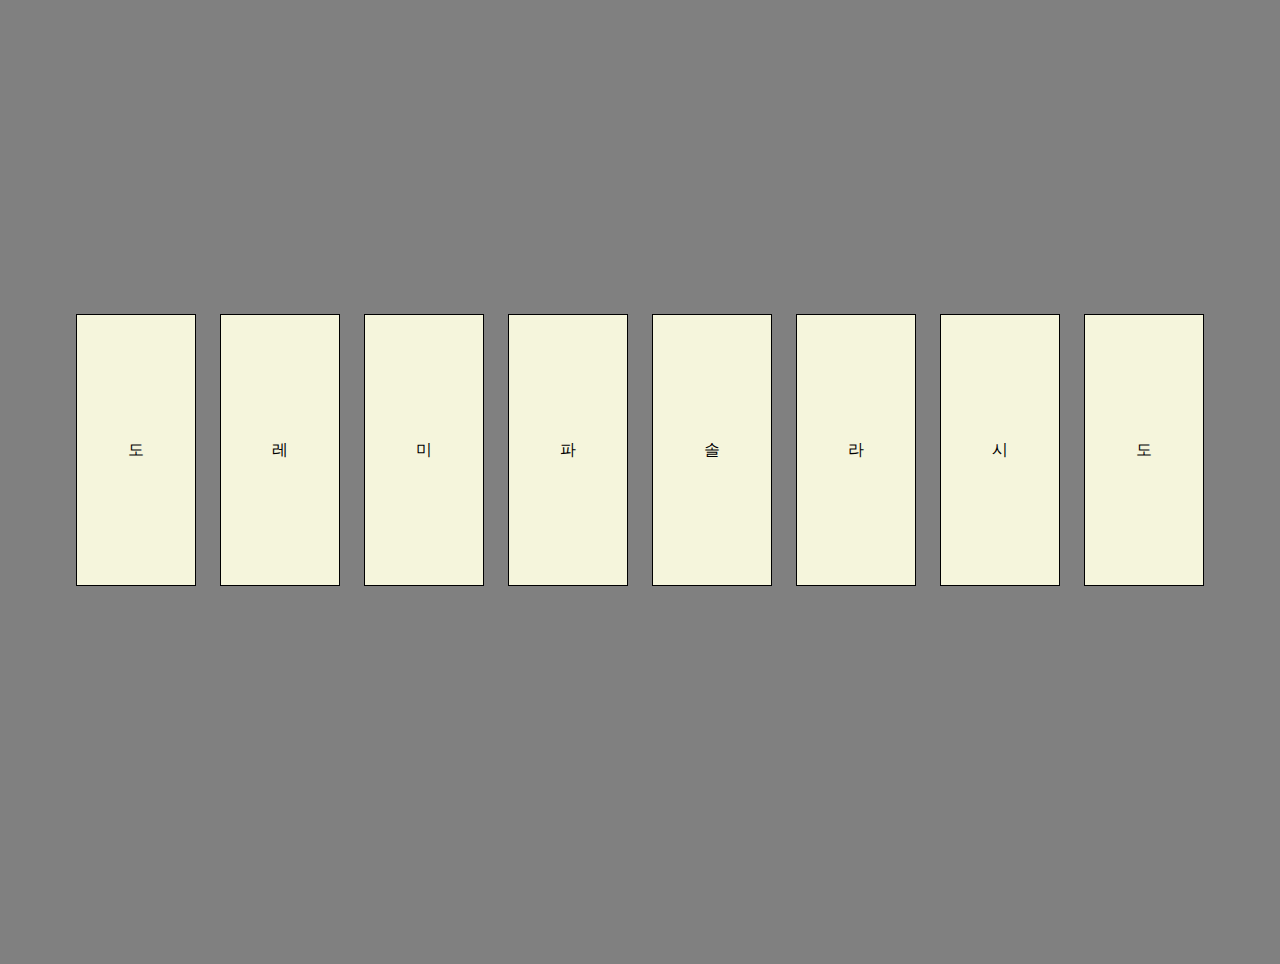
<file: day1/index.html>
<!DOCTYPE html>
<html lang="en">
<head>
    <meta charset="UTF-8">
    <meta http-equiv="X-UA-Compatible" content="IE=edge">
    <meta name="viewport" content="width=device-width, initial-scale=1.0">
    <link rel="stylesheet" href="style.css">
    <title>Piano by Gayeong</title>
</head>
<body>
    <ul>
        <li data-key="65" data-press="97" >도</li>
        <li data-key="83" data-press="115">레</li>
        <li data-key="68" data-press="100">미</li>
        <li data-key="70" data-press="102">파</li>
        <li data-key="71" data-press="103">솔</li>
        <li data-key="72" data-press="104">라</li>
        <li data-key="74" data-press="106">시</li>
        <li data-key="75" data-press="107">도</li>
    </ul>
    <audio data-key="65" data-press="97" src="sound/도.mp3"></audio>
    <audio data-key="83" data-press="115" src="sound/레.mp3"></audio>
    <audio data-key="68" data-press="100" src="sound/미.mp3"></audio>
    <audio data-key="70" data-press= "102" src="sound/파.mp3"></audio>
    <audio data-key="71" data-press="103" src="sound/솔.mp3"></audio>
    <audio data-key="72" data-press="104" src="sound/라.mp3"></audio>
    <audio data-key="74" data-press="106" src="sound/시.mp3"></audio>
    <audio data-key="75" data-press="107" src="sound/도_.mp3"></audio>
    <script src="main.js"></script>
</body>

</html>
</file>
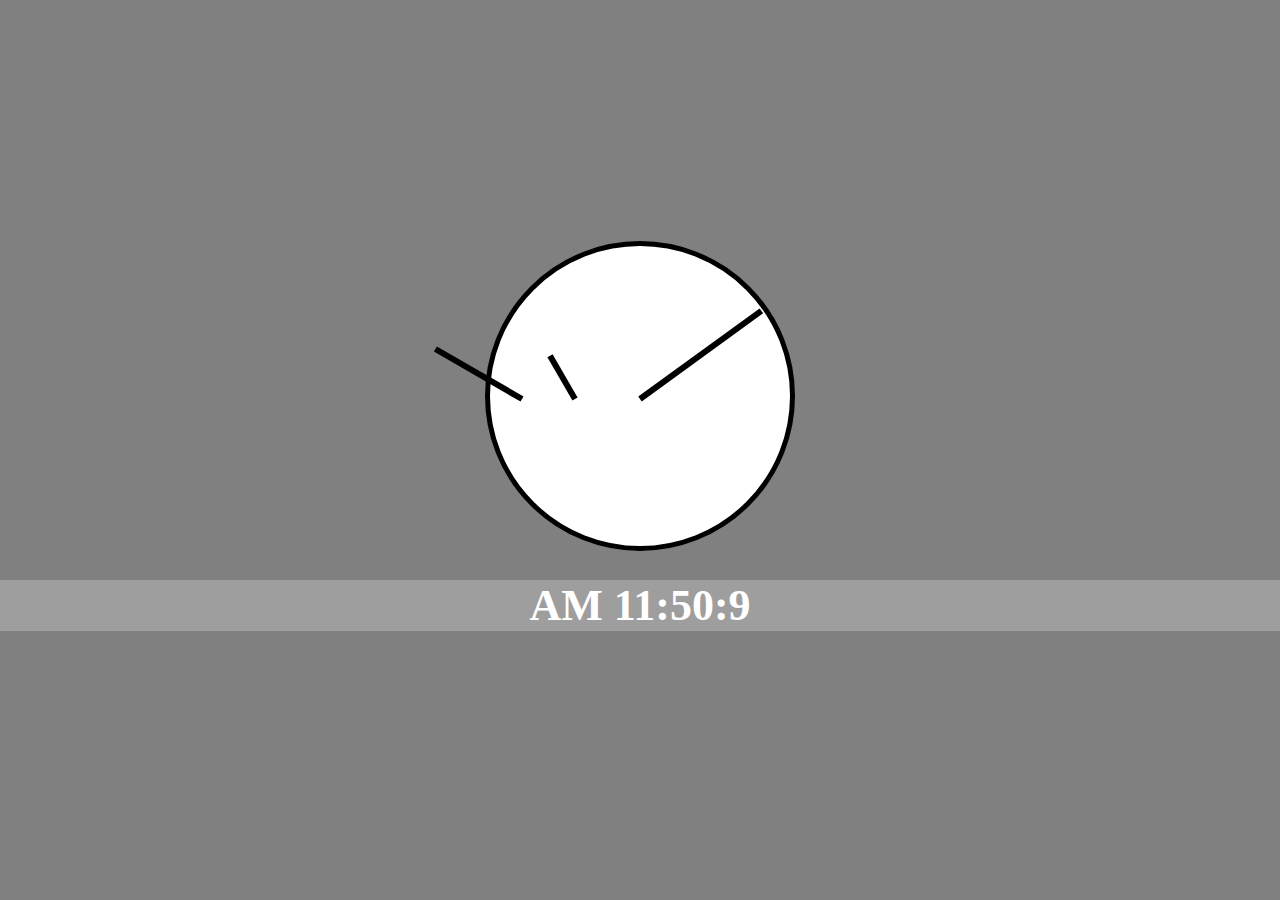
<file: day2/index.html>
<!DOCTYPE html>
<html lang="en">
<head>
    <meta charset="UTF-8">
    <meta http-equiv="X-UA-Compatible" content="IE=edge">
    <meta name="viewport" content="width=device-width, initial-scale=1.0">
    <link rel="stylesheet" href="style.css">
    <title>Document</title>
</head>
<body>
    <div class="clock">
        <div class="clock-face">
            <div class="hand hour-hand"></div>
            <div class="hand min-hand"></div>
            <div class="hand sec-hand"></div>
        </div>
        <div class="time"></div>
    </div>
    <script src="main.js"></script>
</body>
</html>
</file>
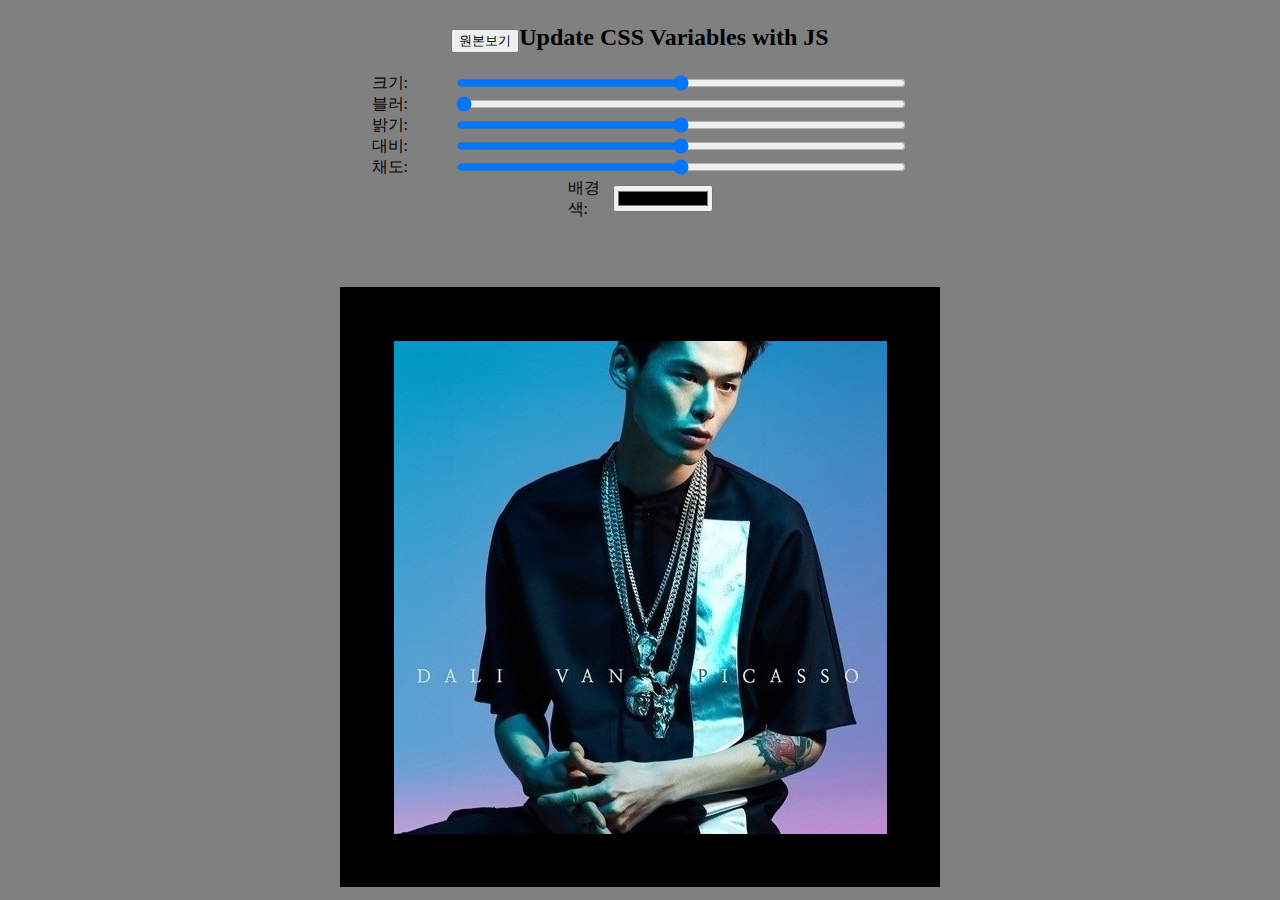
<file: day3/index.html>
<!DOCTYPE html>
<html lang="en">
<head>
    <meta charset="UTF-8">
    <meta http-equiv="X-UA-Compatible" content="IE=edge">
    <meta name="viewport" content="width=device-width, initial-scale=1.0">
    <link rel="stylesheet" href="style.css">
    <title>Document</title>
</head>
<body>
    
    <div class ="controls">
        <h2><button class="reset">원본보기</button>Update CSS Variables with JS</h2>
        
        <div class="spacing">
            <label for ="spacing">크기:</label>
            <input id="spacing" type="range"></input>
        </div>
        <div class="blur">
            <label for ="blur">블러:</label>
            <input id="blur" value="0" type="range"></input>
        </div>
        <div class="bright">
            <label for ="bright">밝기:</label>
            <input id="bright" type="range"></input>
        </div>
        <div class="contrast">
            <label for ="contrast">대비:</label>
            <input id="contrast" type="range"></input>
        </div>
        <div class="saturate">
            <label for ="saturate">채도:</label>
            <input id="saturate" type="range"></input>
        </div>
        <div class="basecolor">
            <label for ="basecolor">배경색:</label>
            <input id="basecolor" type="color"></input>
        </div>

        
    </div>
    <div class="imgbg">
        <img src="ex.jpg" alt="picutre">
    </div>
    
    <script src="main.js"></script>
</body>
</html>
</file>
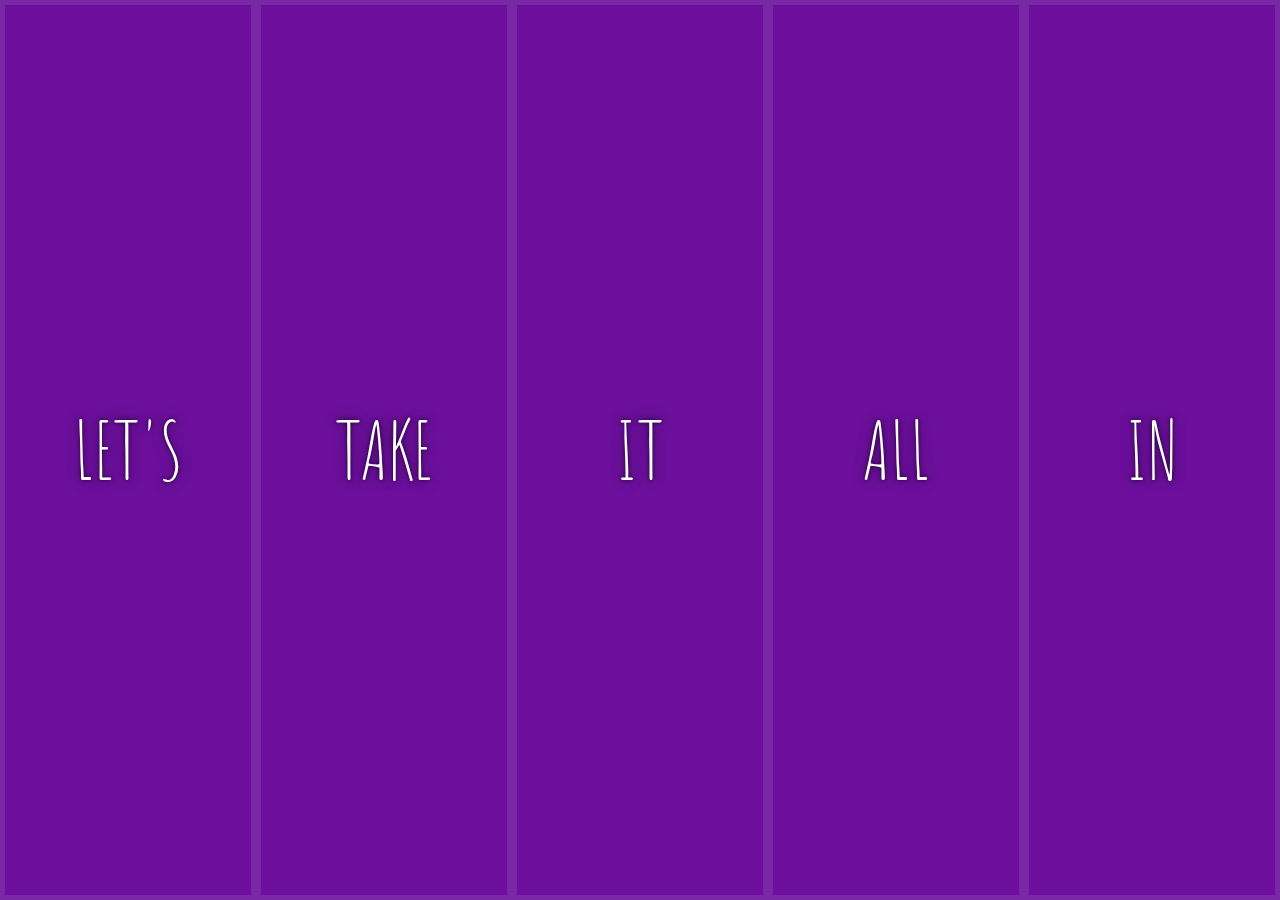
<file: day5/index.html>
<!DOCTYPE html>
<html lang="en">
<head>
  <meta charset="UTF-8">
  <title>Flex Panels 💪</title>
  <link href='https://fonts.googleapis.com/css?family=Amatic+SC' rel='stylesheet' type='text/css'>
</head>
<body>
  <style>
    html {
      box-sizing: border-box;
      background: #ffc600;
      font-family: 'helvetica neue';
      font-size: 20px;
      font-weight: 200;
    }
    
    body {
      margin: 0;
    }
    
    *, *:before, *:after {
      box-sizing: inherit;
    }

    .panels {
      min-height: 100vh;
      overflow: hidden;
      display: flex;
      justify-content: center;

    }

    .panel {
      background: #6B0F9C;
      box-shadow: inset 0 0 0 5px rgba(255,255,255,0.1);
      color: white;
      text-align: center;
      align-items: center;
      /* Safari transitionend event.propertyName === flex */
      /* Chrome + FF transitionend event.propertyName === flex-grow */
      transition:
        font-size 0.7s cubic-bezier(0.61,-0.19, 0.7,-0.11),
        flex 0.7s cubic-bezier(0.61,-0.19, 0.7,-0.11);
   
      font-size: 20px;
      background-size: cover;
      background-position: center;
      flex :1;
      display: flex;
      flex-direction: column;
      align-items: center;
      justify-content: center;
    }

    .panel1 { background-image:url(https://source.unsplash.com/gYl-UtwNg_I/1500x1500); }
    .panel2 { background-image:url(https://source.unsplash.com/rFKUFzjPYiQ/1500x1500); }
    .panel3 { background-image:url(https://images.unsplash.com/photo-1465188162913-8fb5709d6d57?ixlib=rb-0.3.5&q=80&fm=jpg&crop=faces&cs=tinysrgb&w=1500&h=1500&fit=crop&s=967e8a713a4e395260793fc8c802901d); }
    .panel4 { background-image:url(https://source.unsplash.com/ITjiVXcwVng/1500x1500); }
    .panel5 { background-image:url(https://source.unsplash.com/3MNzGlQM7qs/1500x1500); }

    /* Flex Children */
    .panel > * {
      margin: 0;
      width: 100%;
      transition: transform 0.5s;
      flex : 1 0 auto;
      display: flex;
      align-items: center;
      justify-content: center;
    }

    .panel p {
      text-transform: uppercase;
      font-family: 'Amatic SC', cursive;
      text-shadow: 0 0 4px rgba(0, 0, 0, 0.72), 0 0 14px rgba(0, 0, 0, 0.45);
      font-size: 2em;
    }
    .panel p:nth-child(1){
        transform:translateY(-100%);
    }
    .panel p:nth-child(3){
        transform:translateY(100%);
    }
    .panel.open p:nth-child(1){
        transform:translateY(0);
    }
    .panel.open p:nth-child(3){
        transform:translateY(0);
    }
    .panel p:nth-child(2) {
      font-size: 4em;
    
    }

    .panel.open {
      font-size: 40px;
      flex:9
    }

  </style>


  <div class="panels">
    <div class="panel panel1">
      <p>Hey</p>
      <p>Let's</p>
      <p>Dance</p>
    </div>
    <div class="panel panel2">
      <p>Give</p>
      <p>Take</p>
      <p>Receive</p>
    </div>
    <div class="panel panel3">
      <p>Experience</p>
      <p>It</p>
      <p>Today</p>
    </div>
    <div class="panel panel4">
      <p>Give</p>
      <p>All</p>
      <p>You can</p>
    </div>
    <div class="panel panel5">
      <p>Life</p>
      <p>In</p>
      <p>Motion</p>
    </div>
  </div>

  <script>
      const panels = document.querySelectorAll('.panel');
      function toggleOpen(){
          this.classList.toggle("open");
      }
      panels.forEach(panel => panel.addEventListener("click", toggleOpen));
 </script>



</body>
</html>
</file>
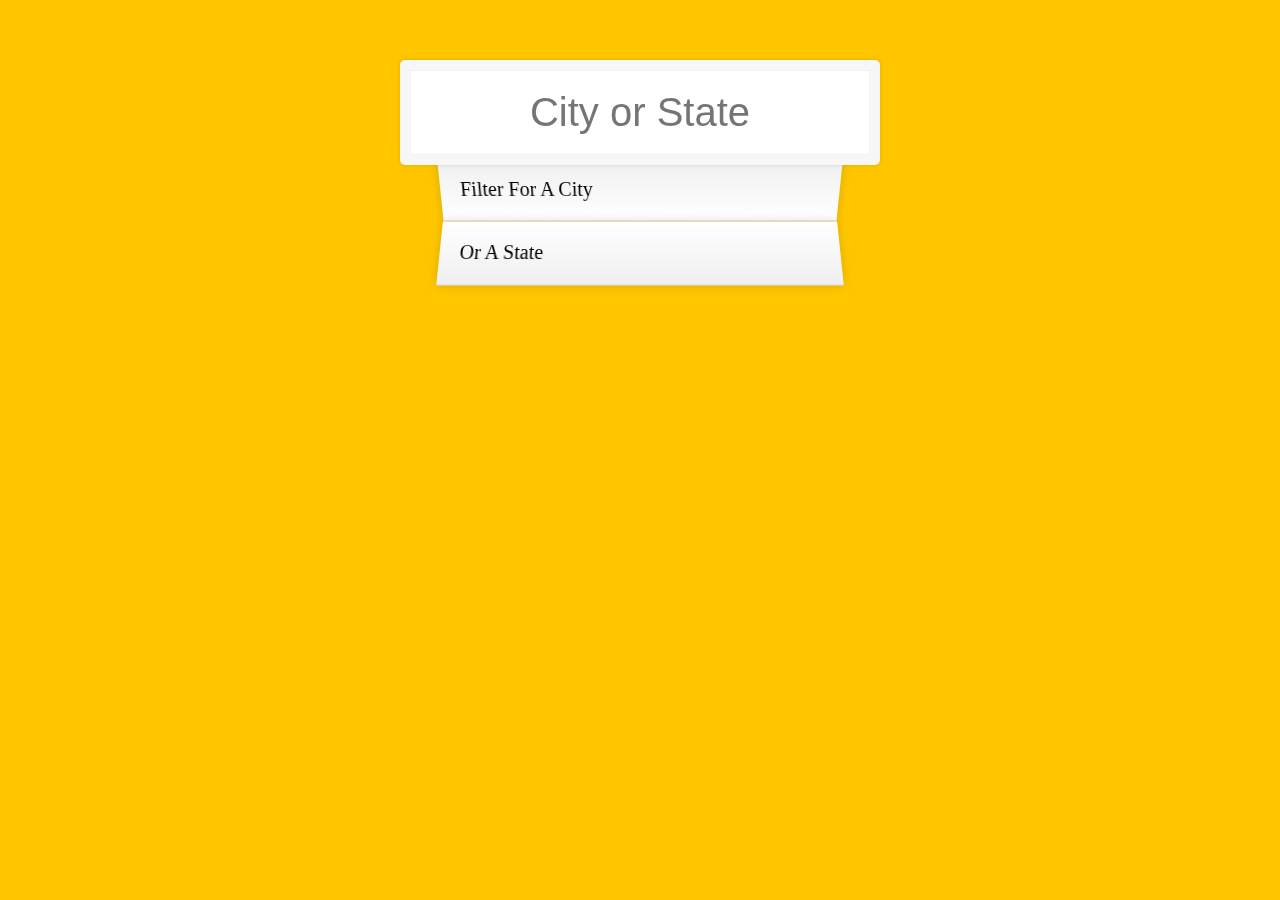
<file: day6/index.html>
<!DOCTYPE html>
<html lang="en">
<head>
  <meta charset="UTF-8">
  <title>Type Ahead 👀</title>
  <link rel="stylesheet" href="style.css">
</head>
<body>

  <form class="search-form">
    <input type="text" class="search" placeholder="City or State">
    <ul class="suggestions">
      <li>Filter for a city</li>
      <li>or a state</li>
    </ul>
  </form>
<script>
const endpoint = 'https://gist.githubusercontent.com/Miserlou/c5cd8364bf9b2420bb29/raw/2bf258763cdddd704f8ffd3ea9a3e81d25e2c6f6/cities.json';
const input = document.querySelector('.search');
const suggestion = document.querySelector('.suggestions');
let data_list = [];

function matchRegExp(word, data){
    return data.filter(dat => {
        const regexp = new RegExp(word, 'gi');
        return dat.city.match(regexp) || dat.state.match(regexp)    
    })
}

const doFinding = (e) => {
    console.log(e.target.value)
    const matchArray = matchRegExp(e.target.value, data_list);
    const html = matchArray.map(matchItem => {
        const regex = new RegExp(e.target.value,'gi');
        const cityName = matchItem.city.replace(regex, `<span class="hl">${e.target.value}</span>`);
        const stateName = matchItem.state.replace(regex, `<span class="hl">${e.target.value}</span>`)
        return `
            <li>
                <span>${cityName}, ${stateName}</span>    
            </li>
        `;
    }).join('');
    console.log(html);
    suggestion.innerHTML = html;
}



async function getCity(){
    const response = await fetch(endpoint);
    const data = await response.json()
    data_list = [...data];
;}

input.addEventListener('keyup',doFinding)



getCity();
</script>
</body>
</html>
</file>
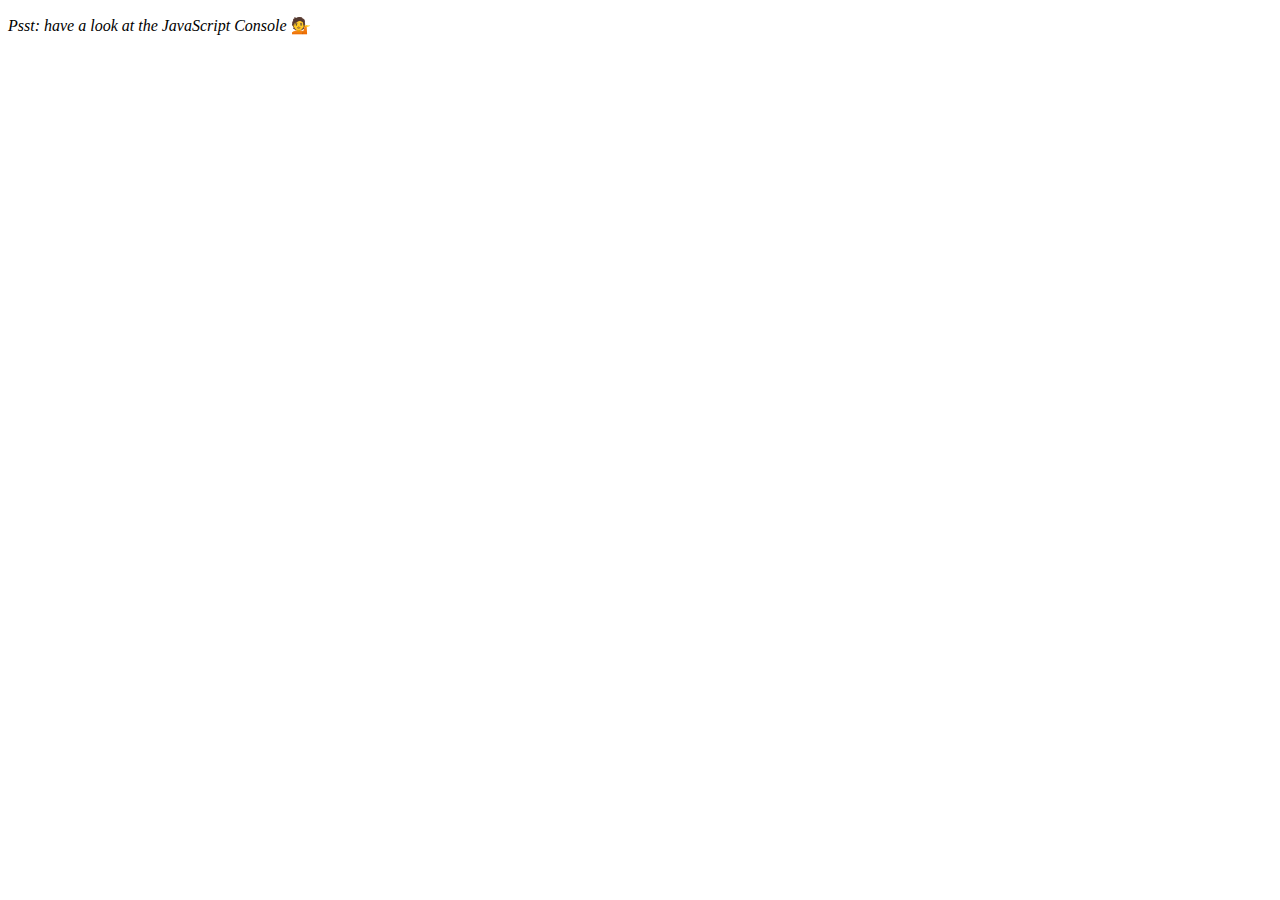
<file: day7/index.html>
<!DOCTYPE html>
<html lang="en">
<head>
  <meta charset="UTF-8">
  <title>Array Cardio 💪💪</title>
</head>
<body>
  <p><em>Psst: have a look at the JavaScript Console</em> 💁</p>
  <script>
    // ## Array Cardio Day 2

    const people = [
      { name: 'Wes', year: 1988 },
      { name: 'Kait', year: 1986 },
      { name: 'Irv', year: 1970 },
      { name: 'Lux', year: 2015 }
    ];

    const comments = [
      { text: 'Love this!', id: 523423 },
      { text: 'Super good', id: 823423 },
      { text: 'You are the best', id: 2039842 },
      { text: 'Ramen is my fav food ever', id: 123523 },
      { text: 'Nice Nice Nice!', id: 542328 }
    ];

    // Some and Every Checks
    // Array.prototype.some() // is at least one person 19 or older?
    // const isAdult = people.some(person =>{
    //     const curryear = (new Date()).getFullYear();
    //     return curryear - person.year >=19;
    // })
    // console.log(isAdult);
    // Array.prototype.every() // is everyone 19 or older?
    // const isAdult = people.every(person =>{
    //     const curryear = (new Date()).getFullYear();
    //     return curryear - person.year >=19;
    // })
    // console.log(isAdult);

    // Array.prototype.find()
    // Find is like filter, but instead returns just the one you are looking for
    // find the comment with the ID of 823423

    // const comment = comments.find(comment => comment.id === 823423);
    // console.log(comment)

    // Array.prototype.findIndex()
    // Find the comment with this ID
    // delete the comment with the ID of 823423

    const index = comments.findIndex(comment => comment.id === 823423);
    console.log(index)
    const newComment = [
        ...comments.slice(0,index),
        ...comments.slice(index+1)
    ]
    console.table(newComment)



  </script>
</body>
</html>
</file>
<file: day1/style.css>
html {
    width: 100%;
    height: 100vh;
    margin: 0;
    padding: 0;
}
body {
    width: 100%;
    height: 100vh;
    margin: 0;
    padding: 0;
    display: flex;
    justify-content: center;
    align-items: center;
    background-color:gray;
}

ul{
    display: flex;
    flex-direction:row;
    width: 100%;
    height: 100%;
    justify-content: center;
    align-items: center;
    margin: 0;
    padding: 5%;
}
li{
    transition: all .12s;
    list-style: none;
    display: flex;
    margin: 1%;
    width: 30%;
    height: 30%;
    align-items: center;
    justify-content: center;
    background-color: beige;
    border:1px solid black;
}
.play{
    color: #ffc600;
    border-color: #ffc600;
    transform: scale(1.1);
    box-shadow: 0 0 10px #ffc600;
}
</file>
<file: day2/style.css>
html {
    width: 100%;
    height: 100vh;
    margin: 0;
    padding: 0;
}
body {
    width: 100%;
    height: 100vh;
    margin: 0;
    padding: 0;
    display: flex;
    justify-content: center;
    align-items: center;
    background-color:gray;
}

.clock{
    display: flex;
    flex-direction: column;
    width: 100%;
    height: 100%;
    justify-content: center;
    align-items: center;
}
.clock-face{
    display: flex;
    width: 300px;
    height: 300px;
    border-radius: 50%;
    background-color: white;
    border: 5px solid black;
    margin: 0;
    padding: 0;
}

.hand{
    width: 150px;
    height: 6px;
    background-color: black;
    position: absolute;
    top:44%;
    transform: rotate(90deg);
    transform-origin: 100%;
    transition: all 0.5s;
    transition-timing-function:cubic-bezier(0.94, -0.01, 0.08, 1.46);
    box-shadow: #9e9e9e;
}

.time{
    width: 100%;
    background-color: #9e9e9e;
    color: white;
    font-size: 44px;
    font-weight: 800;
    margin: 29px;
    display: flex;
    justify-content: center;
    /* align-content: center; */
    align-items: center;
}
.min-hand{
    width: 100px;
    left:33%;
}
.hour-hand{
    width: 50px;
    left:41%;
}
</file>
<file: day3/style.css>
html {
    width: 100%;
    height: 100vh;
    margin: 0;
    padding: 0;
}
body {
    width: 100%;
    height: 100vh;
    margin: 0;
    padding: 0;
    display: flex;
    justify-content: center;
    align-items: center;
    background-color: gray;
    flex-direction: column;
}

:root{
    --bg-color: rgb(0, 0, 0);
    --blur: 0px;
    --scale: 1;
    --bright:1;
    --contrast:100%;
    --saturate:100%;
}
.root_img{
    transform: scale(1) !important;
    filter: saturate(100%) blur(0px) contrast(100%) brightness(1) !important;
    ;

}
.imgbg{
    margin-top: 6%;
    width: 600px;
    height: 600px;
    background-color:var(--bg-color);
    display: flex;
    justify-content: center;
    align-items: center;
}
img{
    transform: scale(var(--scale));
    filter: saturate(var(--saturate)) blur(var(--blur)) contrast(var(--contrast)) brightness(var(--bright));

}
.controls{
    height: 22%;
    display: flex;
    flex-direction: column;
    width: 57%;
    justify-content: center;
    align-items: center;
}

.blur{
    display: flex;
    justify-content: center;
    align-items: center;
    width:553px;
}

#blur{
    width: 450px;
}
.contrast{
    display: flex;
    justify-content: center;
    align-items: center;
    width:553px;
}

#contrast{
    width: 450px;
}
label{
    width: 15%;
}
.spacing{
    display: flex;
    justify-content: center;
    align-items: center;
    width:553px;
}
#spacing{
    width: 450px;
}
.saturate{
    display: flex;
    justify-content: center;
    align-items: center;
    width:553px;
}
#saturate{
    width: 450px;
}
.bright{
    display: flex;
    justify-content: center;
    align-items: center;
    width:553px;
}
#bright{
    width: 450px;
}
.basecolor{
    display: flex;
    justify-content: center;
    align-items: center;
    width:300px;
}
#basecolor{
    width: 100px;
}
</file>
<file: day6/style.css>
html {
    box-sizing: border-box;
    background: #ffc600;
    font-family: 'helvetica neue';
    font-size: 20px;
    font-weight: 200;
  }
  
  *, *:before, *:after {
    box-sizing: inherit;
  }
  
  input {
    width: 100%;
    padding: 20px;
  }
  
  .search-form {
    max-width: 400px;
    margin: 50px auto;
  }
  
  input.search {
    margin: 0;
    text-align: center;
    outline: 0;
    border: 10px solid #F7F7F7;
    width: 120%;
    left: -10%;
    position: relative;
    top: 10px;
    z-index: 2;
    border-radius: 5px;
    font-size: 40px;
    box-shadow: 0 0 5px rgba(0, 0, 0, 0.12), inset 0 0 2px rgba(0, 0, 0, 0.19);
  }
  
  .suggestions {
    margin: 0;
    padding: 0;
    position: relative;
    /*perspective: 20px;*/
  }
  
  .suggestions li {
    background: white;
    list-style: none;
    border-bottom: 1px solid #D8D8D8;
    box-shadow: 0 0 10px rgba(0, 0, 0, 0.14);
    margin: 0;
    padding: 20px;
    transition: background 0.2s;
    display: flex;
    justify-content: space-between;
    text-transform: capitalize;
  }
  
  .suggestions li:nth-child(even) {
    transform: perspective(100px) rotateX(3deg) translateY(2px) scale(1.001);
    background: linear-gradient(to bottom,  #ffffff 0%,#EFEFEF 100%);
  }
  
  .suggestions li:nth-child(odd) {
    transform: perspective(100px) rotateX(-3deg) translateY(3px);
    background: linear-gradient(to top,  #ffffff 0%,#EFEFEF 100%);
  }
  
  span.population {
    font-size: 15px;
  }
  
  .hl {
    background: #ffc600;
  }
</file>
